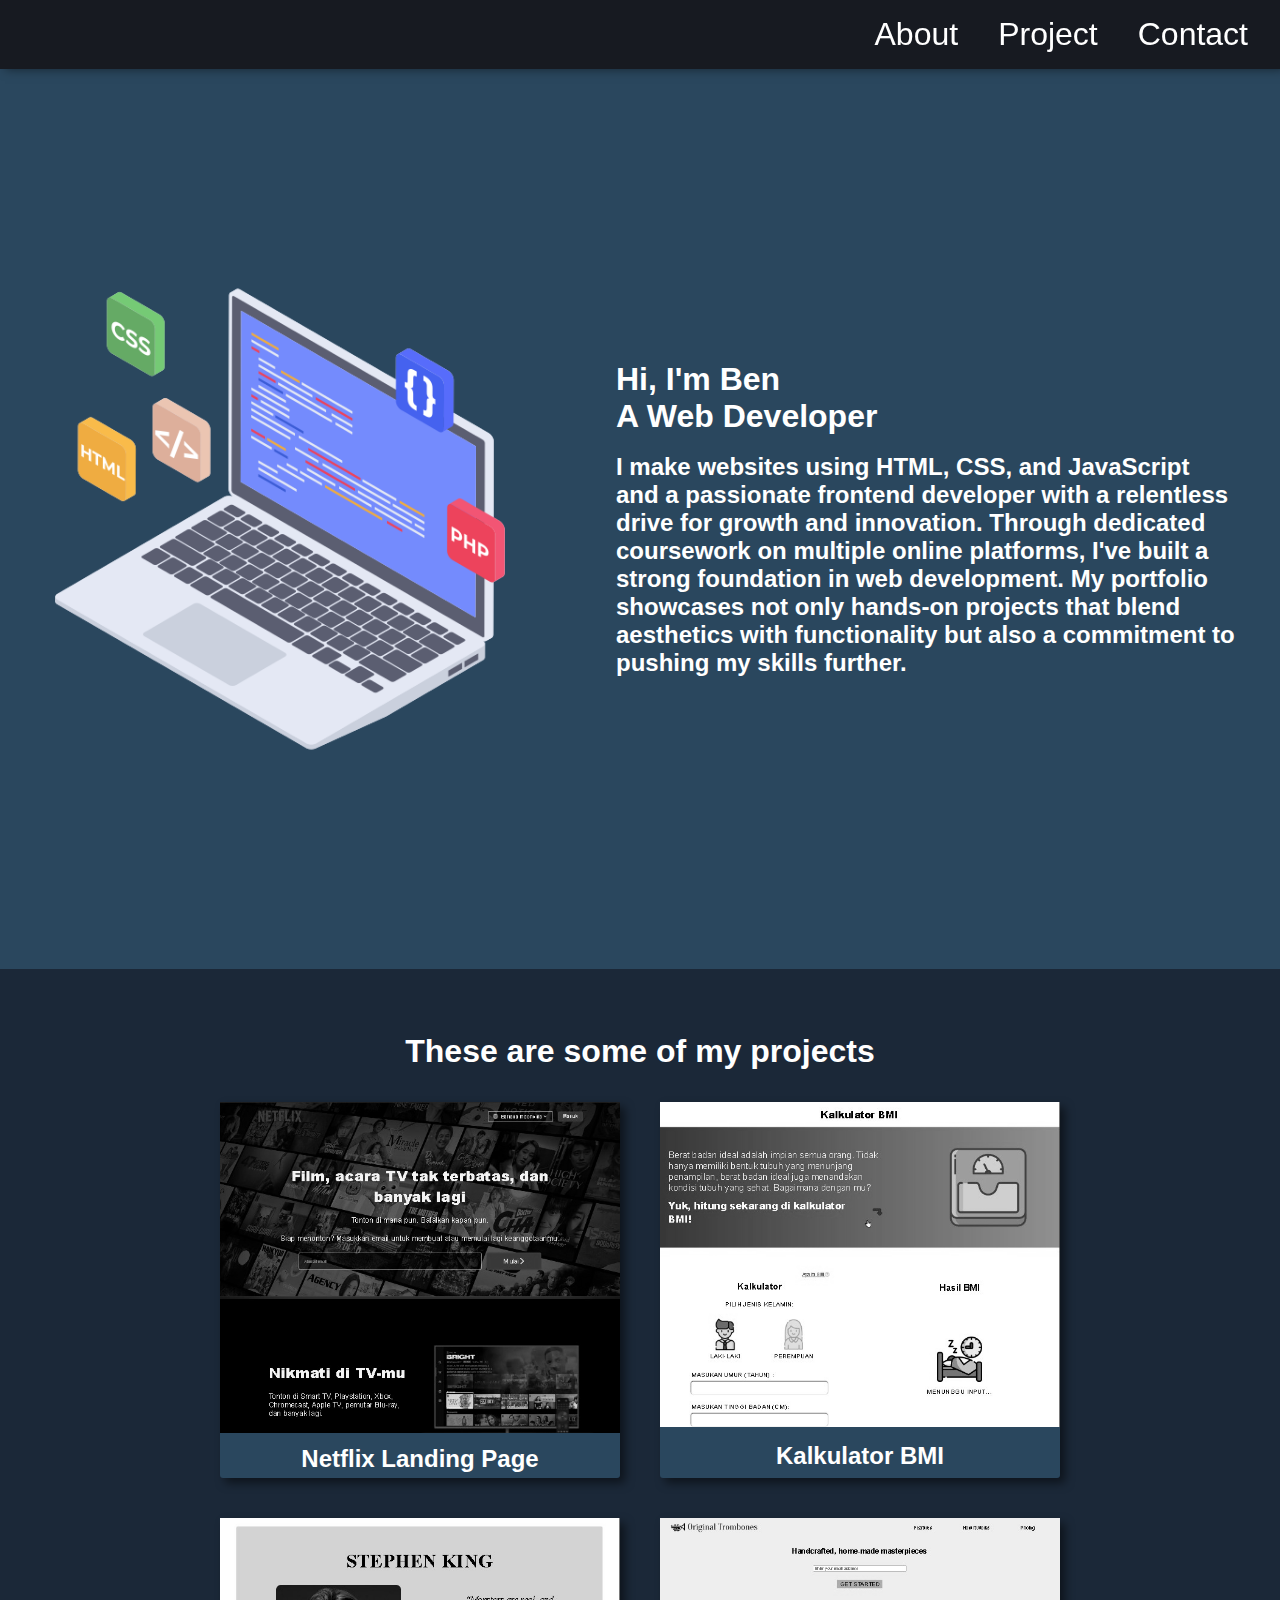
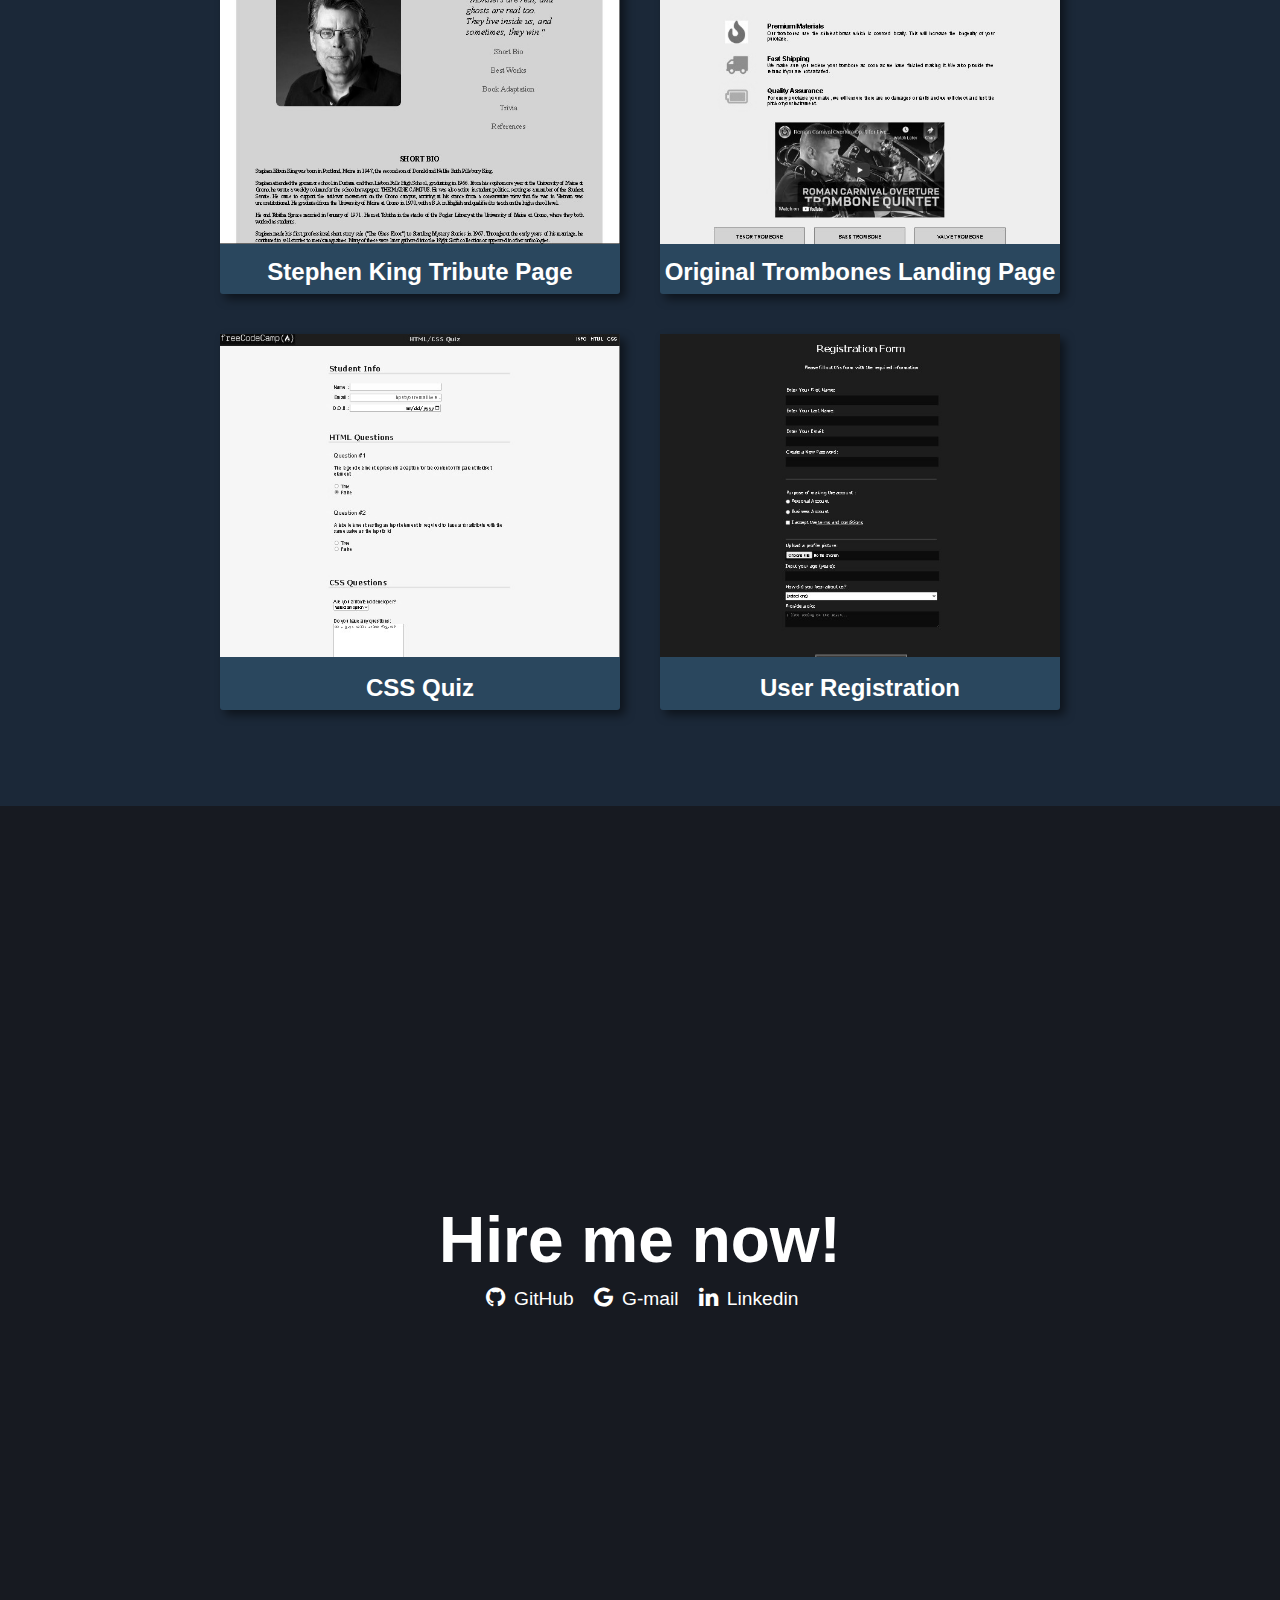
<file: index.html>
<!DOCTYPE html>
<html lang="en">
  <head>
    <meta charset="UTF-8" />
    <meta http-equiv="X-UA-Compatible" content="IE=edge" />
    <meta name="viewport" content="width=device-width, initial-scale=1.0" />
    <link rel="stylesheet" href="styles.css" />
    <link
      rel="stylesheet"
      href="https://cdnjs.cloudflare.com/ajax/libs/font-awesome/4.7.0/css/font-awesome.min.css" />
    <title>Portfolio</title>
  </head>
  <body>
    <section id="navbar">
      <h1><a href="#welcome-section">About</a></h1>
      <h1><a href="#projects">Project</a></h1>
      <h1><a href="#contact">Contact</a></h1>
    </section>

    <section id="welcome-section">
      <div class="welcome-image">
        <img
          id="image"
          src="Portfolio Thumbnail/web-development.png"
          alt="web-development" />
      </div>

      <div class="description">
        <h1>Hi, I'm Ben</h1>
        <h1>A Web Developer</h1>
        <br />
        <h2>I make websites using HTML, CSS, and JavaScript</h2>
        <h2>
          and a passionate frontend developer with a relentless drive for growth
          and innovation. Through dedicated coursework on multiple online
          platforms, I've built a strong foundation in web development. My
          portfolio showcases not only hands-on projects that blend aesthetics
          with functionality but also a commitment to pushing my skills further.
        </h2>
      </div>
    </section>

    <section id="projects">
      <h1>These are some of my projects</h1>

      <div id="project-list">
        <a target="_blank" href="https://rianrich123.github.io/netflixlandpage/"
          ><div class="project-tile">
            <div id="netflix" class="image-container">
              <img class="image" src="Portfolio Thumbnail/netflix.jpg" alt="" />
            </div>
            <h2>Netflix Landing Page</h2>
          </div></a
        >

        <a
          target="_blank"
          href="https://revou-fundamental-course.github.io/10-jul-23-rianrich123/"
          ><div class="project-tile">
            <div id="bmi" class="image-container">
              <img class="image" src="Portfolio Thumbnail/bmi.jpg" alt="" />
            </div>
            <h2>Kalkulator BMI</h2>
          </div></a
        >

        <a
          target="_blank"
          href="https://rianrich123.github.io/stephen-king-tribute-page/"
          ><div class="project-tile">
            <div id="tribute" class="image-container">
              <img class="image" src="Portfolio Thumbnail/tribute.jpg" alt="" />
            </div>
            <h2>Stephen King Tribute Page</h2>
          </div></a
        >

        <a
          target="_blank"
          href="https://rianrich123.github.io/product-landing-page/"
          ><div class="project-tile">
            <div id="product" class="image-container">
              <img
                class="image"
                src="Portfolio Thumbnail/landingpage.jpg"
                alt="" />
            </div>
            <h2>Original Trombones Landing Page</h2>
          </div></a
        >

        <a target="_blank" href="https://rianrich123.github.io/quiz/"
          ><div class="project-tile">
            <div id="quiz" class="image-container">
              <img class="image" src="Portfolio Thumbnail/quiz.jpg" alt="" />
            </div>
            <h2>CSS Quiz</h2>
          </div></a
        >

        <a target="_blank" href="Regis/regis.html"
          ><div class="project-tile">
            <div id="regis" class="image-container">
              <img class="image" src="Portfolio Thumbnail/regis.jpg" alt="" />
            </div>
            <h2>User Registration</h2>
          </div></a
        >
      </div>
    </section>

    <section id="contact">
      <h1>Hire me now!</h1>

      <div class="link-container">
        <a
          id="profile-link"
          href="https://github.com/rianrich123"
          target="_blank">
          <div class="contact"><i class="fa fa-github"></i> GitHub</div>
        </a>

        <a
          href="mailto:benedictadrianr@gmail.com"
          id="google-link"
          target="_blank">
          <div class="contact"><i class="fa fa-google"></i> G-mail</div>
        </a>

        <a
          id="linkedin-link"
          href="https://www.linkedin.com/in/benedictadrianr/"
          target="_blank">
          <div class="contact"><i class="fa fa-linkedin"></i> Linkedin</div>
        </a>
      </div>
    </section>
  </body>
</html>
</file>
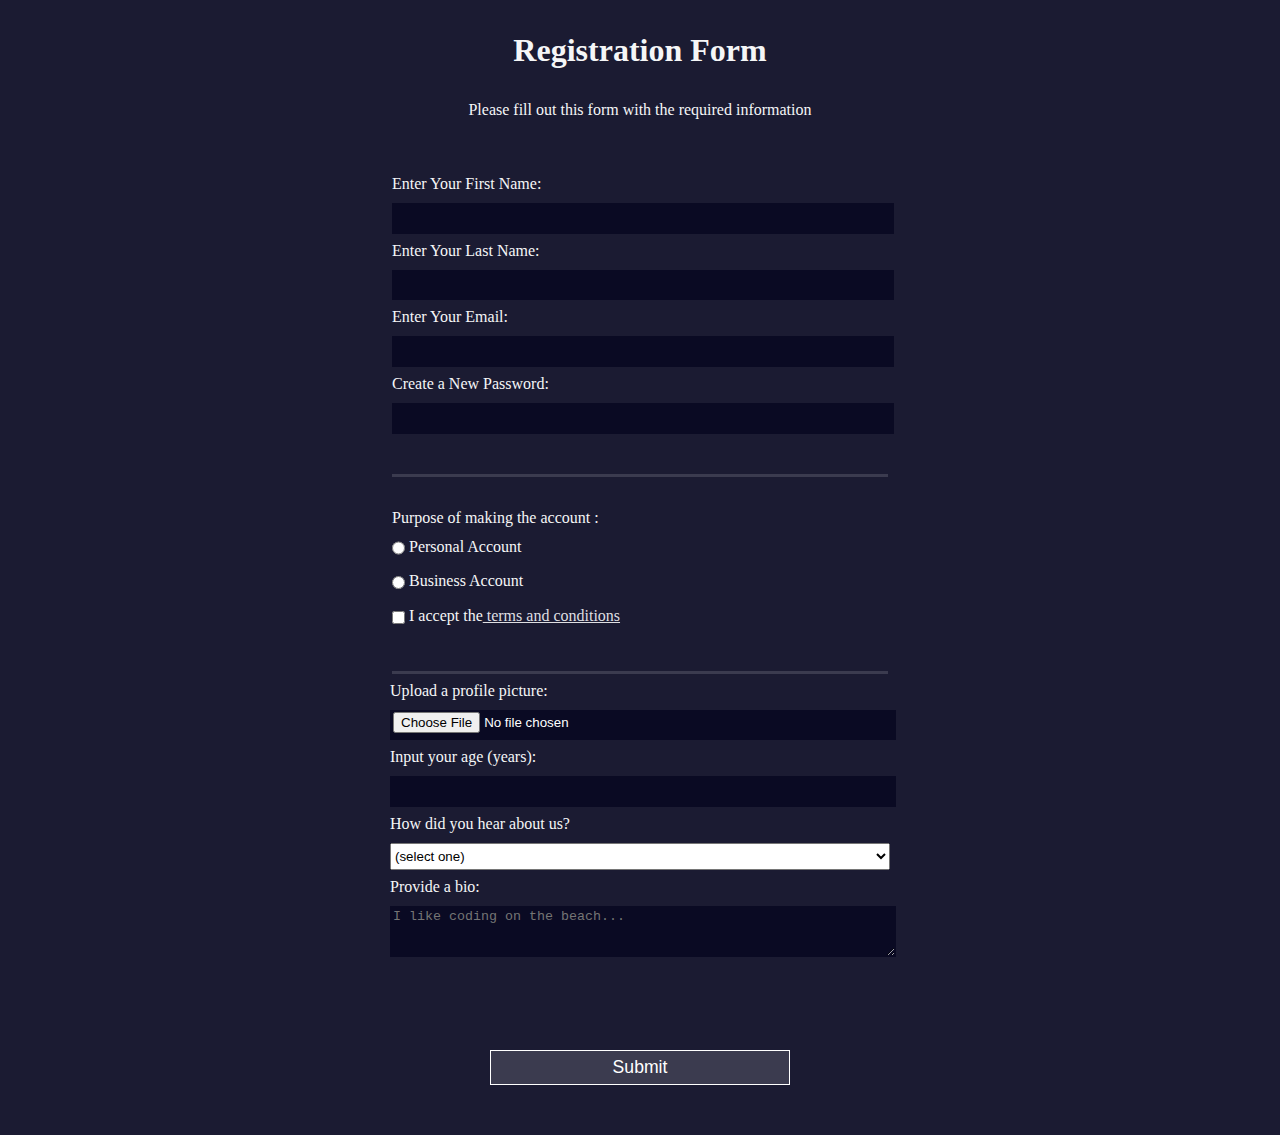
<file: Regis/regis.html>
<!DOCTYPE html>

<html lang="en">

    <head>

        <title>Registration Form</title>

        <meta charset="UTF-8">

        <link rel="stylesheet" href="regisstyle.css">

    </head>

    <body>

        <h1>Registration Form</h1>
        <p>Please fill out this form with the required information</p>
        <!-- form buat elemen buat user bisa input sesuatu -->
        <form action="https://register-demo.freecodecamp.org" method="post">

            <!-- fieldset buat taro field -->
            <fieldset>
                <label for="first-name">
                    Enter Your First Name:
                    <input name="first-name" id="first-name" type="text" required />
                </label>
                <label for="last-name"> 
                    Enter Your Last Name: 
                    <input name="last-name" id="last-name" type="text" required />
                </label>
                <label for="email">     
                    Enter Your Email:     
                    <input name="email" id="email" type="email" required />
                </label>
                <label for="new-password">
                    Create a New Password:
                    <!-- ada beberapa attribute yang bisa di pake di input field kayak kasih id dan type -->
                    <!-- type attribute bisa tentuin tipe input nya apa, kalo type nya password nanti di sembunyiin input nya di layar -->
                    <!-- minlength buat nentuin minimal panjang input nya berapa -->
                    <!-- required buat nentuin input tersebut harus di isi -->
                    <!-- pattern buat kasih tau input tersebut harus dengan pattern yang sudah di tentukan di attribute pattern -->
                    <input name="new-password" id="new-password" type="password" pattern="[a-z0-5]{8,}" required />
                </label>
               
            </fieldset>

            <fieldset>

                Purpose of making the account :

                <!-- input type radio buat kasih radio button -->
                <!-- input name bisa nentuin kalo radio button ada di kategori yang sama, dapat menyebabkan radio button cuma bisa di pilih salah satu saja -->

                <label for="personal-account">
                    <input class="inline" type="radio" name="account-type" id="personal-account">
                    Personal Account
                </label>
                <label for="business-account">
                    <input class="inline" type="radio" name="account-type" id="business-account">
                    Business Account
                </label>
                <label for="terms-and-conditions">
                    <input class="inline" type="checkbox" id="terms-and-conditions" required>
                    I accept the<a href="https://www.freecodecamp.org/news/terms-of-service/"> terms and conditions</a>
                </label>

            </fieldset>

            <!-- input type file untuk accept input tipe nya file -->
            <label for="profile-picture">
                Upload a profile picture: 
                <input name="profile-picture" type="file" id="profile-picture">
            </label>
            <label for="age">
                Input your age (years): 
                <input name="age" type="number" min="13" max="120" id="age">
                <!-- input type number cuma bisa input pake number -->
                <!-- input min and max buat atur minimal number sama max number yang di input -->
            </label>

            <label for="referrer"> How did you hear about us?
            <select name="referrer" id="referrer">
                <option value="">(select one)</option>
                <option value="1">freeCodeCamp News</option>
                <option value="2">freeCodeCamp YouTube Channel</option>
                <option value="3">freeCodeCamp Forum</option>
                <option value="4">Other</option>
            </select>
            </label>

            <label for="bio">

                Provide a bio:
                <textarea name="bio" id="bio" cols="30" rows="3" placeholder="I like coding on the beach..."></textarea>

            </label>

            <fieldset>



            </fieldset>
            <input name="submit-form" type="submit" value="Submit">
        </form>
        
        
    </body>

</html>
</file>
<file: styles.css>
*{
    margin: 0;
    padding: 0;
    font-family: Helvetica;

}

a{
    text-decoration: none;
}

:root{
    --blue1: #171a21;
    --blue2: #1b2838;
    --blue3: #2a475e;
    --blue4: #66c0f4;
    --blue5: #c7d5e0;
}

#navbar{
    background-color: var(--blue1);
    color: white;

    display: flex;
    justify-content: flex-end;
    gap: 2.5rem;
    padding: 1rem 2rem;

    position: sticky;
    top: 0;
    z-index: 2;

    box-shadow: 5px 0 10px rgba(0, 0, 0, 0.5);
}

#navbar a{
    color: white;
    transition: 0.3s all ease-in-out;
}

#navbar a:hover{
    text-shadow: 0 0 10px rgba(255, 255, 255, 0.7);
}

#navbar h1{
    font-weight: 300;
    cursor: pointer;
}

/* ABOUT */

#welcome-section{
    background-color: var(--blue3);
    color: white;
    height: 100vh;
    display: flex;
    justify-content: center;
    align-items: center;
    gap: 5rem;
}

.welcome-image{
    width: 40%;
    display: flex;
    justify-content: center;
    align-content: center;
}

#image{
    max-width: 480px;
}

.description{
    width: 50%;
}

.description h1{
    font-size: 2rem;
}

/* PROJECT */

#projects{
    color: white;
    height: fit-content;
    background: var(--blue2);
    display: flex;
    flex-direction: column;
    align-items: center;
    padding: 4rem 1rem;
}

#projects h1{
    font-size: 2rem;
}

#project-list{
    display: flex;
    flex-wrap: wrap;
    gap: 2.5rem;
    margin: 2rem 0;
    justify-content: center;
}

#project-list a{
    color: white;
    transition: 0.3s all ease-in-out;
}

#project-list a:hover .image-container{
    filter: grayscale(0);
    scale: 1.02;
}

#project-list a:hover{
    scale: 1.01;
}

.project-tile{
    background-color: var(--blue3);
    width: 25rem;
    height: 23rem;
    box-shadow: 5px 5px 10px rgba(0, 0, 0, 0.5);
    border-radius: 3px;
    display: flex;
    flex-direction: column;
    align-items: center;
    padding-bottom: 0.5rem;
    gap: 0.5rem;
}

.image{
    width: 100%;
}

/* #netflix{
    background: url(netflix.jpg);
}

#bmi{
    background: url(bmi.jpg);
}

#tribute{
    background: url(tribute.jpg);
}

#product{
    background: url(landingpage.jpg);
}

#quiz{
    background: url(quiz.jpg);
}

#regis{
    background: url(regis.jpg);
} */

#netflix, #bmi, #tribute, #product, #quiz, #regis{
    background-position: center;
    background-size: cover;
    filter: grayscale();
}

.image-container{
    width: 25rem;
    height: 25rem;
    transition: 0.3s all ease-in-out;
}

.show-all-button{
    padding: 1rem;
    background-color: var(--blue1);
    box-shadow: 5px 5px 10px rgba(0, 0, 0, 0.5);
    cursor: pointer;
    border-radius: 4px;
    transition: 0.3s all ease-in-out;
}

.show-all-button:hover{
    background-color: var(--blue5);
    color: black;
    scale: 1.05;
}

/* CONTACT */

#contact{
    height: 100vh;
    background-color: var(--blue1);
    color: white;
    display: flex;
    flex-direction: column;
    align-items: center;
    justify-content: center;
    gap: 8px;
}

#contact h1{
    font-size: 4rem;
}

.link-container{
    font-size: 1.2rem;
    display: flex;
    gap: 1rem;
}

.link-container a{
    color: white;
}

.contact i{
    font-size: 1.4rem;
}

.fa{
    transition: 0.3s all ease-in-out;
    padding: 1px 4px;
    border-radius: 2px;
}

.contact{
    transition: 0.3s all ease-in-out;
}

.contact:hover{
    scale: 1.05;
}

#google-link:hover{
    .fa-google{
        color: #db3236;
    }
}

#linkedin-link:hover{
    .fa-linkedin{
        background-color: #0A66C2;
    }
}

@media (max-width: 1075px) {
    #image{
        max-width: 280px;
    }

    .description h1{
        font-size: 1.5rem;
    }
    .description h2{
        font-size: 1.2rem;
    }
}
</file>
<file: Regis/regisstyle.css>
body{
    width: 100%;
    /* vh artinya viewport height */
    height: 100vh;
    /* margin 0 buat ngilangin horizontal scroll bar */
    margin: 0;

    background-color: #1b1b32;
    /* ini text color */ color: #f5f6f7;

    font-family: Tahoma;
    font-size: 16px;

    /* text-align: center; */
}

fieldset{
    /* putting none on border removes the border */
    border: none;
    /* kode di bawah ngasih perintah border yang dibawah biar di warnain abu2
       dengan hex color supaya bisa misahin fieldset masing2 */
    border-bottom: 3px solid #3b3b4f;
    padding: 2rem 0;
    /* on this case code di atas pake 0 di value ke dua buat ngasih tau kalo
       padding left dan right itu gaada, kalo value pertama 2rem artinya
       padding top dan bottom ada value 2 root em */
    /* putting 0 on padding removes the padding */
    /* padding-left: 0; */
    /* padding-right: 0; */
}

form{
    margin: 0 auto;
    max-width: 500px;
    min-width: 300px;
    width: 60vw;
    /* viewport unit buat scaling ukuran tergantung dari viewport browser
       yang di buka, contoh di atas 60vw (viewport width) berarti ukuran 
       width nya ngambil 60% dari viewport browser nya 
       
       ada beberapa variasi command viewport yaitu 
       vh   (viewport height)
       vmin (viewport minimum)
       vmax (viewport maximum) */

    padding-bottom: 2em;
}

h1, p{
    /* em scaling compare to px kinda tergantung sama content  div (?) more
       explanation later */
    margin: 1em auto;
    text-align: center;
    /* careful not to type align-contentinstead use text-align (easy to miss)
       for text, bukan align-text */
}

label{
    display: block;
    margin: 0.5rem 0;
}

/* perintah di bawah buat ngambil fieldset terakhir (last-of-type) untuk
   di edit css nya, ini nama nya pseudo-class */
fieldset:last-of-type{
    border-bottom: none;
}

input, textarea, select{
    width: 100%;
    margin: 0;
    margin-top: 10px;
    min-height: 2em;
}

input, textarea{
    background-color: #0a0a23;
    border: 1px solid #0a0a23;
    color: #ffffff;
}

.inline{
    /* width unset will remove rule which set all the input elements to
       width: 100%. */
    width: unset;

    /* 
    !!!IMPORTANT!!!
    
    keep in mind that setting both margin right and all other margin need
    to pay attention to positioning of the code.
    if you set the code margin 0 after the margin right 0.5em it will set
    all the margin to 0 again.
    but if you set the margin-right after the margin 0, it will set the
    margin-right with its own code.

    this will apply to all other css code like setting the padding, border, etc.
    */
    margin: 0;
    margin-right: 0,5em;

    vertical-align: middle;
}

/* attribute selector dibawah dapat dilakukan karena cuma dipilih yang
   input type nya submit doang */
input[type="submit"]{
    display: block;
    /* margin 0 auto berguna bikin component yg di edit bisa ke center sendiri */
    margin: 1em auto;
    width: 60%;
    min-width: 300px;

    height: 2em;
    font-size: 1.1rem;

    background-color: #3b3b4f;
    border-color: white;
}

input[type="file"]{
    padding: 1px 2px;
}

a{
    color: #dfdfe2;
}
</file>
